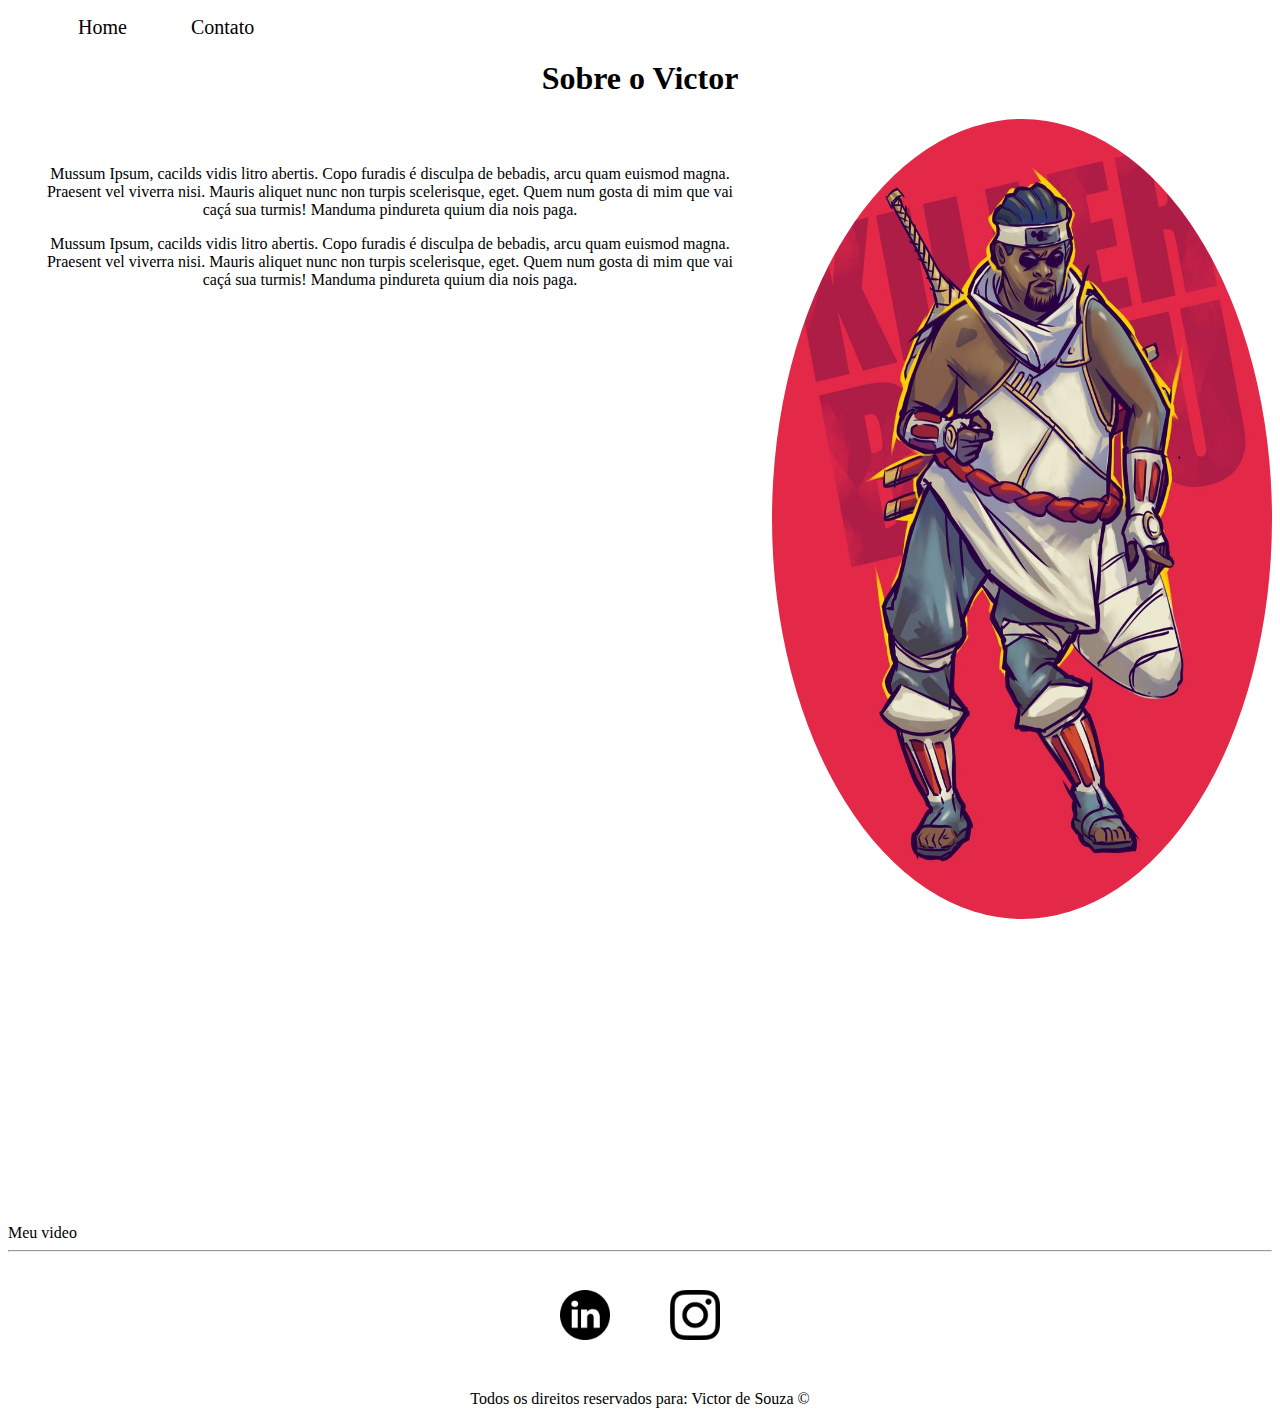
<file: index.html>
<!DOCTYPE html>
<html lang="pt-br">

<head>
    <meta charset="UTF-8">
    <meta http-equiv="X-UA-Compatible" content="IE=edge">
    <meta name="viewport" content="width=device-width, initial-scale=1.0">
    <title>Meu Perfil</title>
    <link rel="stylesheet" href="assets/css/style.css">
   
</head>

<body>
    <ul id="menu">
        <li><a href="index.html"> Home</a>
        </li>
        <li><a href="contato.html">Contato</a></li>
    </ul>

    <h1 class="center">Sobre o Victor</h1>
    <div class="container">

        <div class="p-30">
    <p class="center">Mussum Ipsum, cacilds vidis litro abertis. Copo furadis é disculpa de bebadis, arcu quam euismod magna. Praesent
        vel viverra nisi. Mauris aliquet nunc non turpis scelerisque, eget. Quem num gosta di mim que vai caçá sua
        turmis! Manduma pindureta quium dia nois paga.</p>
    <p class="center">Mussum Ipsum, cacilds vidis litro abertis. Copo furadis é disculpa de bebadis, arcu quam euismod magna. Praesent
        vel viverra nisi. Mauris aliquet nunc non turpis scelerisque, eget. Quem num gosta di mim que vai caçá sua
        turmis! Manduma pindureta quium dia nois paga.</p>
        </div>
        <div>
        <img class="br-50 wh" src="assets/killerbabu.jpg" alt="Minha foto">
        </div>

    </div>



    <h class="center"2>Meu video</h2>

    <iframe  width="560" height="315" src="https://www.youtube.com/embed/6Fg8_uSa-yA" title="YouTube video player"
        frameborder="0" allow="accelerometer; autoplay; clipboard-write; encrypted-media; gyroscope; picture-in-picture"
        allowfullscreen></iframe>

        <hr>
        <footer>
            <div class="container">
                <a href="https://www.linkedin.com/in/victor-de-souza-33359a212/">
                <img class="tm-social p-30" src="assets/linkedin.png" alt="Logo do linkedin">
                </a>

                <a href="https://www.instagram.com/vi.souza08/">
                <img class="tm-social p-30" src="assets/instagram.png" alt="Logo do instagram">
                </a>
            </div>
            <p>
            Todos os direitos reservados para: Victor de Souza &copy;
            </p>
        </footer>
</body>

</html>
</file>
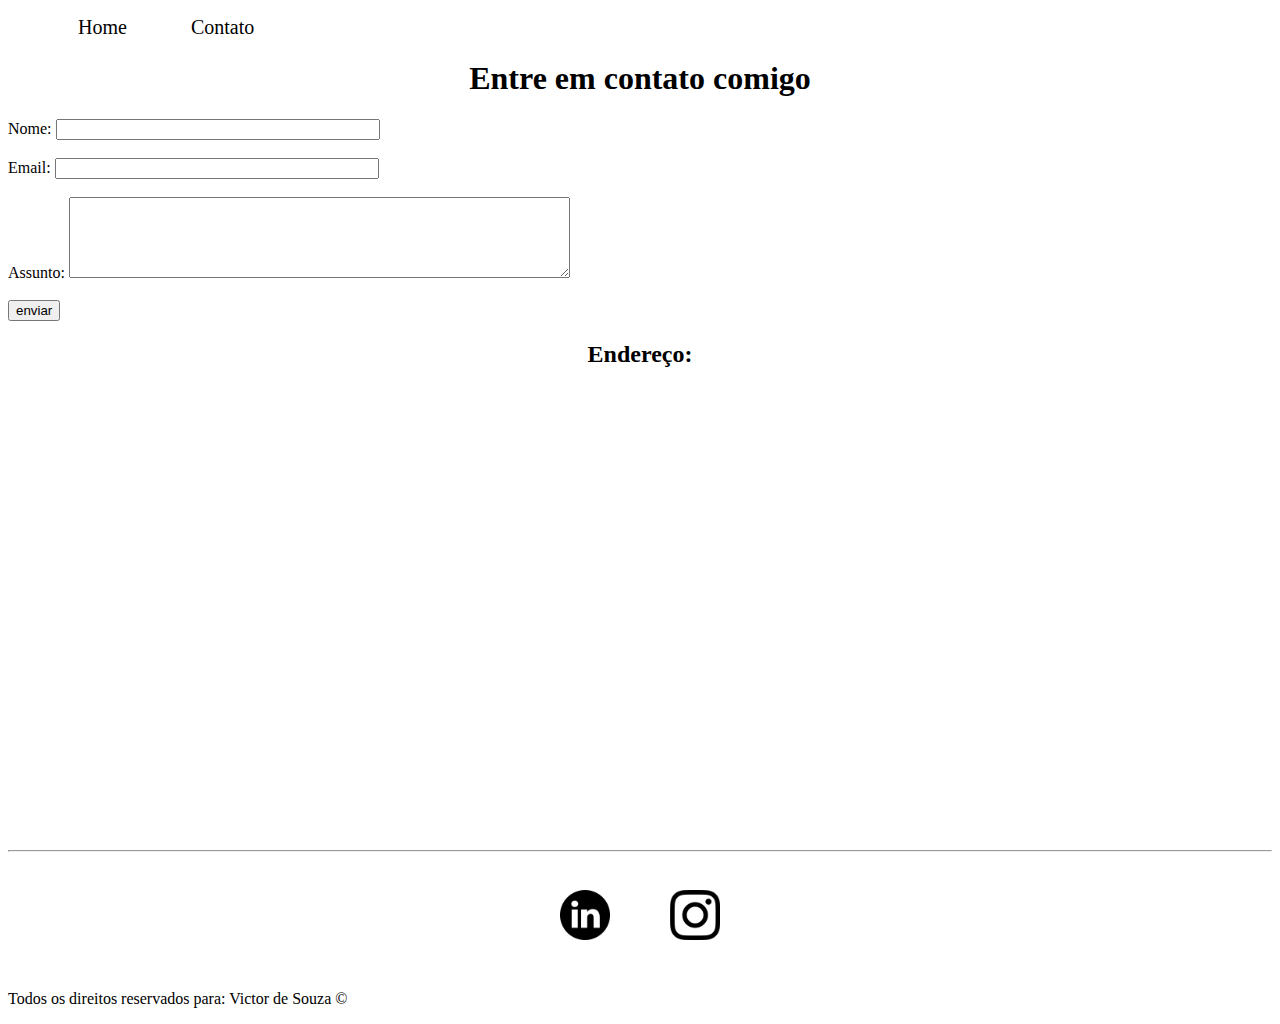
<file: contato.html>
<!DOCTYPE html>
<html lang="en">
<head>
    <meta charset="UTF-8">
    <meta http-equiv="X-UA-Compatible" content="IE=edge">
    <meta name="viewport" content="width=device-width, initial-scale=1.0">
    <link rel="stylesheet" href="assets/css/style.css">
    <title>Contato</title>
</head>
<body>
    <ul id="menu">
        <li><a href="index.html"> Home</a>
        </li>
        <li><a href="contato.html">Contato</a></li>
    </ul>
    <h1 class="center">Entre em contato comigo</h1>

    <form>
        <label for="nome">Nome:</label>
        <input type="text" id="nome" onkeyup="validaNome()">

        <div id="txtNome"></div>
        <br>

        <label for="email">Email:</label>
        <input type="email" id="email" onkeyup="validaEmail()">
        <div id="txtEmail"></div>
        <br>

        <label for="assunto">Assunto:</label>
        <textarea name="assunto" id="assunto" cols="60" rows="5" onkeyup="validaAssunto()"></textarea>
        <div id = "txtAssunto"></div>
        <br>

        <button onclick="enviar()">enviar</button>

        <div class="center">
        <h2>Endereço:</h2>
        <iframe  src="https://www.google.com/maps/embed?pb=!1m18!1m12!1m3!1d3657.0980322469036!2d-46.654126285022166!3d-23.56492238468107!2m3!1f0!2f0!3f0!3m2!1i1024!2i768!4f13.1!3m3!1m2!1s0x94ce5994f2e15a7d%3A0xdeb92126793e5e90!2sAv.%20Paulista%2C%201000%20-%20Bela%20Vista%2C%20S%C3%A3o%20Paulo%20-%20SP%2C%2001310-100!5e0!3m2!1spt-BR!2sbr!4v1623860408682!5m2!1spt-BR!2sbr" width="600" height="450" style="border:0;" allowfullscreen="" loading="lazy" onmousemove="mapaZoom()" onmouseout="mapaNormal()" id="mapa"></iframe>
        </div>
    </form>

    <hr>
    <footer>
        <div class="container">
            <a href="https://www.linkedin.com/in/victor-de-souza-33359a212/">
            <img class="tm-social p-30" src="assets/linkedin.png" alt="Logo do linkedin">
            </a>

            <a href="https://www.instagram.com/vi.souza08/">
            <img class="tm-social p-30" src="assets/instagram.png" alt="Logo do instagram">
            </a>
        </div>
        <p>
        Todos os direitos reservados para: Victor de Souza &copy;
        </p>
    </footer>
    <script src="assets/js/script.js"></script>
</body>
</html>
</file>
<file: assets/css/style.css>
/*
Estilos da pagina index.html
*/

.wh{
    width: 500px;
    height: 800px;
}
.br-50{
    border-radius: 50%;
}
.p-30{
    padding: 30px;
}

.center{
    text-align: center;
}
.container{
    display:flex;
    flex-flow: row;
    justify-content: center;
}

#menu li{
    display: inline;
    padding: 30px;
}

#menu li a{
    text-decoration: none;
    color: black;
    font-size: 20px;
}

#menu li a:hover {
    color: blue;
}

.tm-social{
    width: 50px;
    height: 50px;
}
</file>
